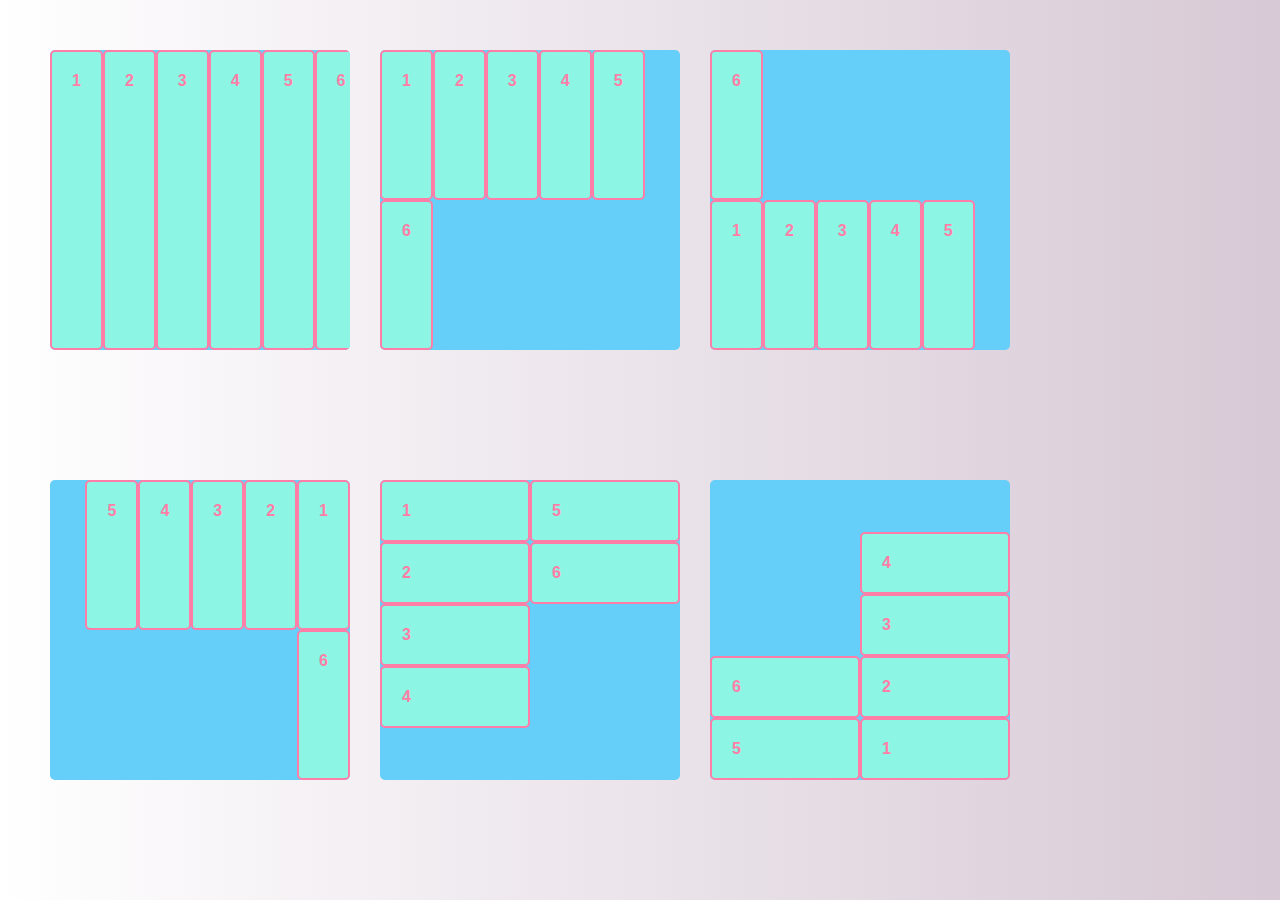
<file: 2/index.html>
<!DOCTYPE html>
<html>
<head>
    <meta charset="utf-8" />
    <title>Flexbox Wrap Samples</title>
    <link rel="stylesheet" type="text/css" media="screen" href="css/base.css" />
    <link rel="stylesheet" type="text/css" media="screen" href="css/flex-wrap.css" />
</head>
<body>
    <div class="container row no-wrap">
        <div class="item">1</div>
        <div class="item">2</div>
        <div class="item">3</div>
        <div class="item">4</div>
        <div class="item">5</div>
        <div class="item">6</div>
    </div>

    <div class="container row wrap">
        <div class="item">1</div>
        <div class="item">2</div>
        <div class="item">3</div>
        <div class="item">4</div>
        <div class="item">5</div>
        <div class="item">6</div>
    </div>

    <div class="container row wrap-reverse">
        <div class="item">1</div>
        <div class="item">2</div>
        <div class="item">3</div>
        <div class="item">4</div>
        <div class="item">5</div>
        <div class="item">6</div>
    </div>

    <div class="container row-reverse wrap">
        <div class="item">1</div>
        <div class="item">2</div>
        <div class="item">3</div>
        <div class="item">4</div>
        <div class="item">5</div>
        <div class="item">6</div>
    </div>

    <div class="container column wrap">
        <div class="item">1</div>
        <div class="item">2</div>
        <div class="item">3</div>
        <div class="item">4</div>
        <div class="item">5</div>
        <div class="item">6</div>
    </div>

    <div class="container column-reverse wrap-reverse">
        <div class="item">1</div>
        <div class="item">2</div>
        <div class="item">3</div>
        <div class="item">4</div>
        <div class="item">5</div>
        <div class="item">6</div>
    </div>
</body>
</html>
</file>
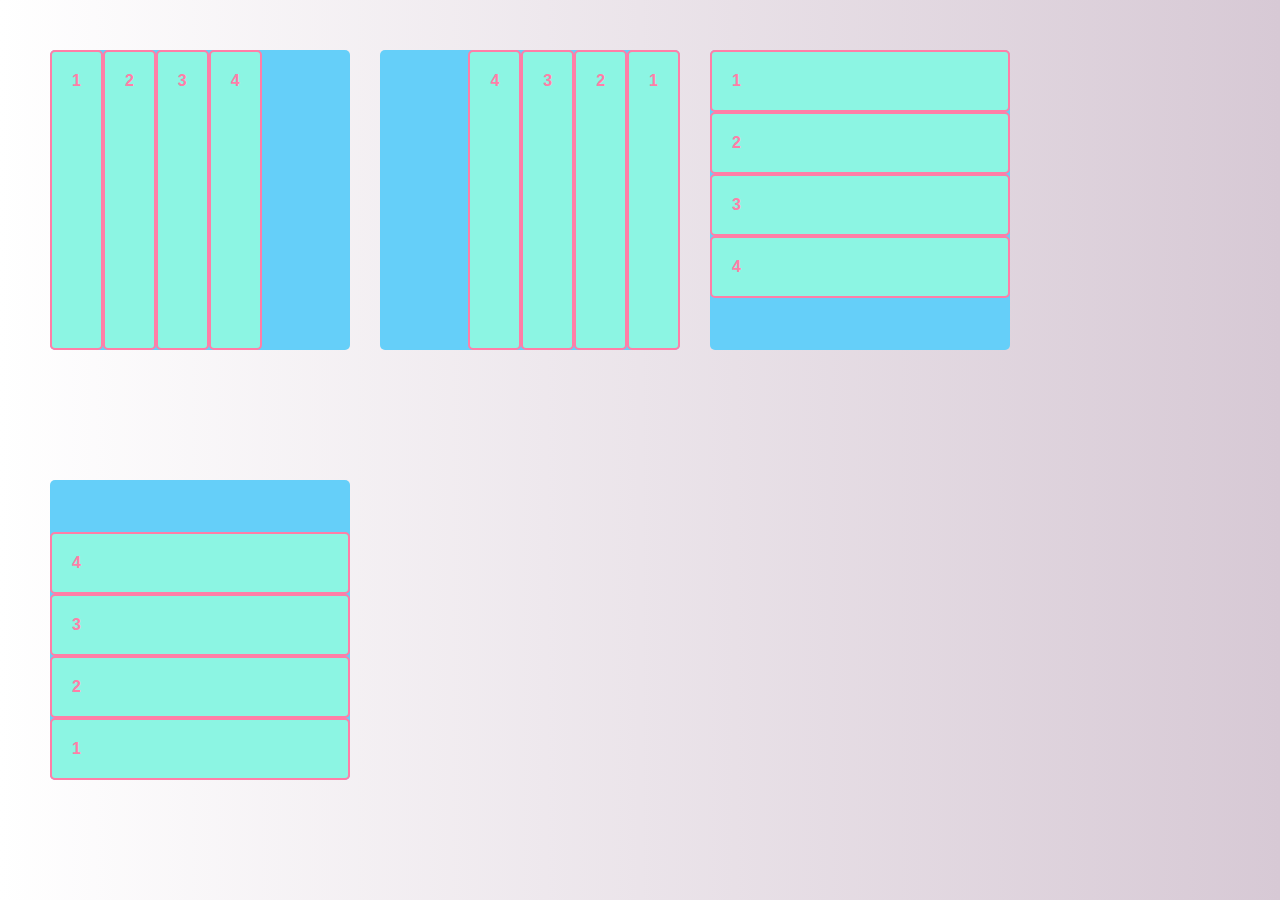
<file: 3/index.html>
<!DOCTYPE html>
<html>
<head>
    <meta charset="utf-8" />
    <title>Flexbox Direction</title>
    <link rel="stylesheet" type="text/css" media="screen" href="css/base.css" />
    <link rel="stylesheet" type="text/css" media="screen" href="css/flexbox-direction.css" />
</head>
<body>
    <div class="container row">
        <div class="item">1</div>
        <div class="item">2</div>
        <div class="item">3</div>
        <div class="item">4</div>
    </div>

    <div class="container row-reverse">
        <div class="item">1</div>
        <div class="item">2</div>
        <div class="item">3</div>
        <div class="item">4</div>
    </div>

    <div class="container column">
        <div class="item">1</div>
        <div class="item">2</div>
        <div class="item">3</div>
        <div class="item">4</div>
    </div>

    <div class="container column-reverse">
        <div class="item">1</div>
        <div class="item">2</div>
        <div class="item">3</div>
        <div class="item">4</div>
    </div>
</body>
</html>
</file>
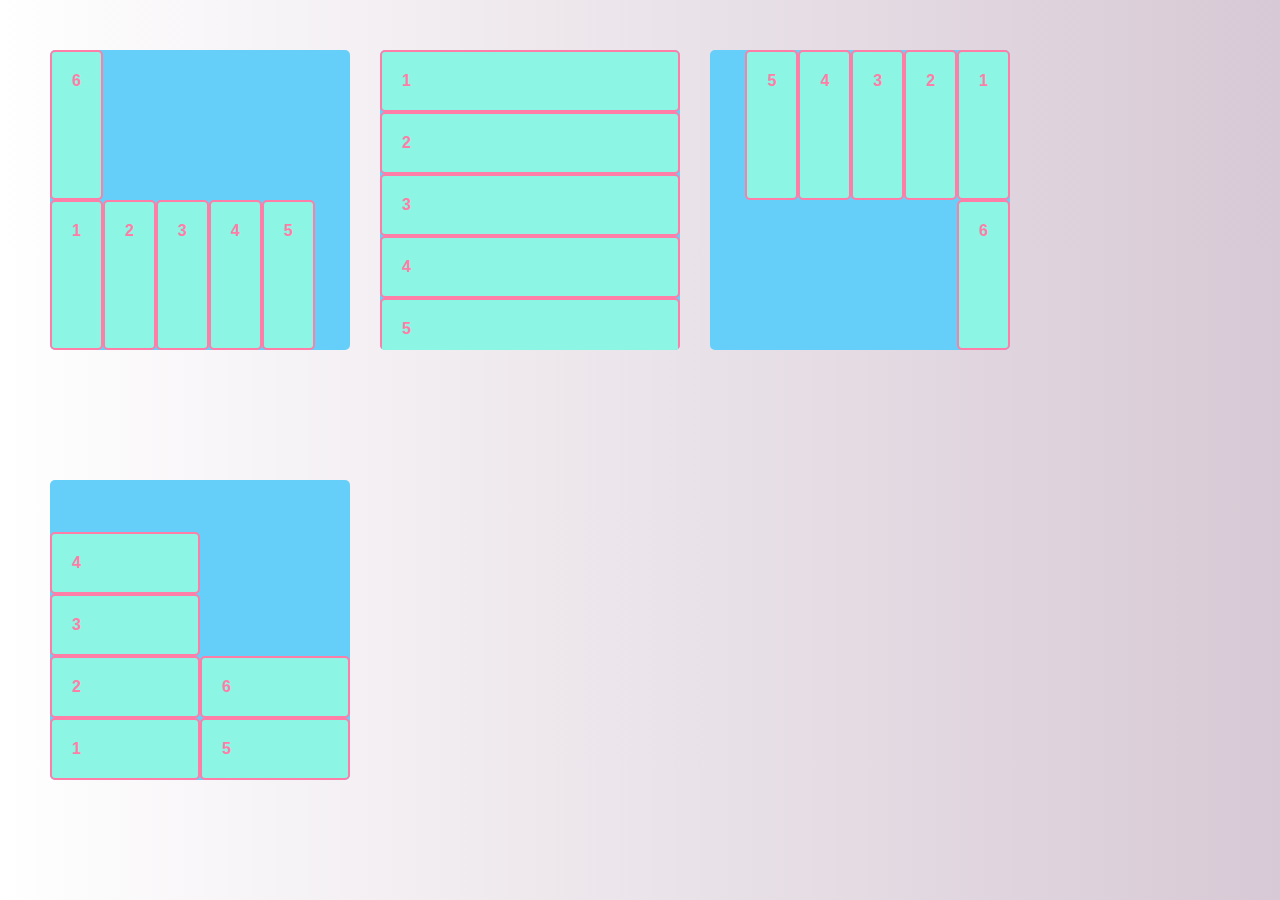
<file: 4/index.html>
<!DOCTYPE html>
<html>
<head>
    <meta charset="utf-8" />
    <title>Flex Flow Samples</title>
    <link rel="stylesheet" type="text/css" media="screen" href="css/base.css" />
    <link rel="stylesheet" type="text/css" media="screen" href="css/flex-flow.css" />
</head>
<body>
    <div class="container row-wrapreverse">
        <div class="item">1</div>
        <div class="item">2</div>
        <div class="item">3</div>
        <div class="item">4</div>
        <div class="item">5</div>
        <div class="item">6</div>
    </div>

    <div class="container column-nowrap">
        <div class="item">1</div>
        <div class="item">2</div>
        <div class="item">3</div>
        <div class="item">4</div>
        <div class="item">5</div>
        <div class="item">6</div>
    </div>

    <div class="container rowreverse-wrap">
        <div class="item">1</div>
        <div class="item">2</div>
        <div class="item">3</div>
        <div class="item">4</div>
        <div class="item">5</div>
        <div class="item">6</div>
    </div>

    <div class="container columnreverse-wrap">
        <div class="item">1</div>
        <div class="item">2</div>
        <div class="item">3</div>
        <div class="item">4</div>
        <div class="item">5</div>
        <div class="item">6</div>
    </div>
</body>
</html>
</file>
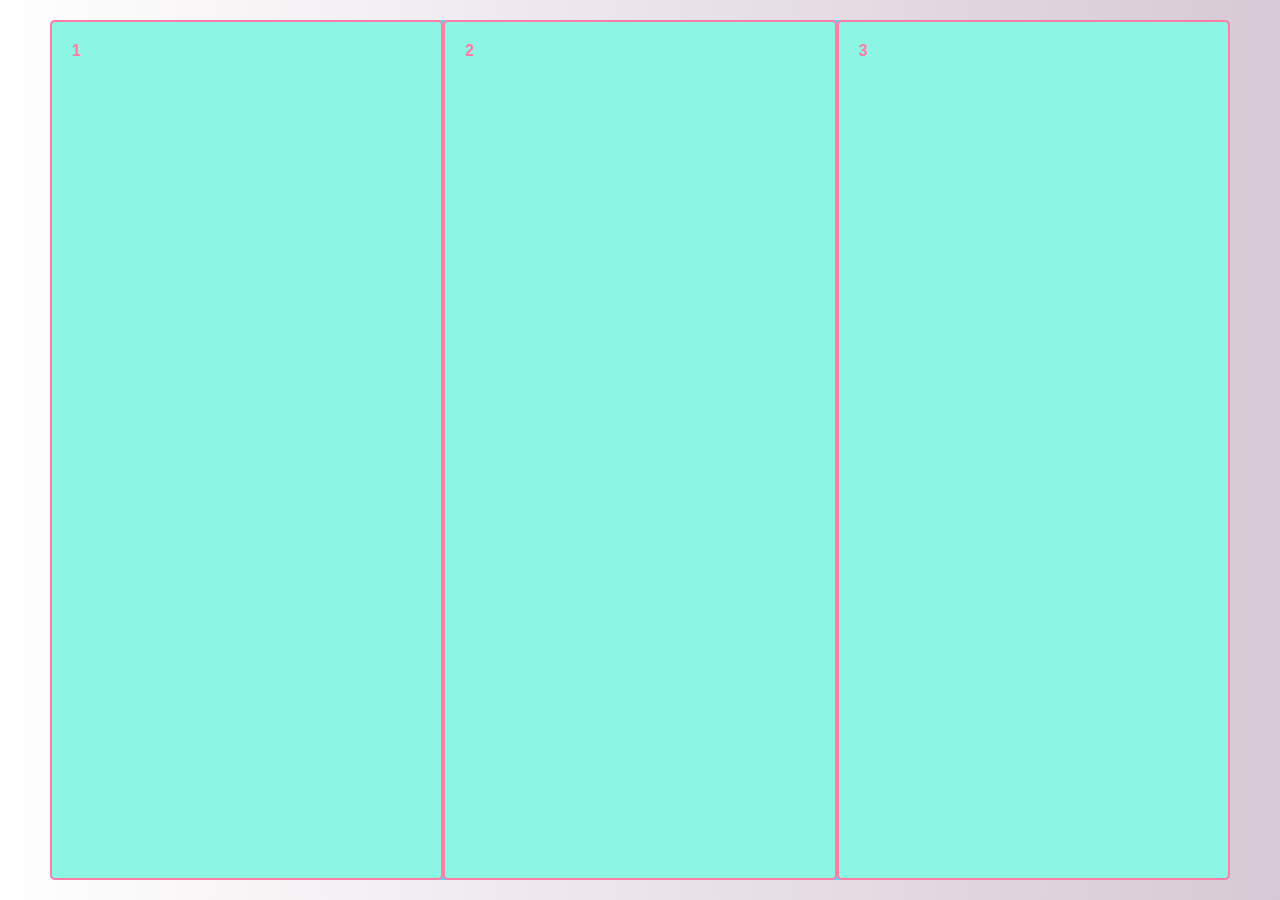
<file: 5/index.html>
<!DOCTYPE html>
<html>
<head>
    <meta charset="utf-8" />
    <title>Three Column Layout</title>
    <link rel="stylesheet" type="text/css" media="screen" href="css/base.css" />
    <link rel="stylesheet" type="text/css" media="screen" href="css/layout.css" />
</head>
<body>
    <div class="page-layout">
        <div class="column">1</div>
        <div class="column">2</div>
        <div class="column">3</div>
    </div>
</body>
</html>
</file>
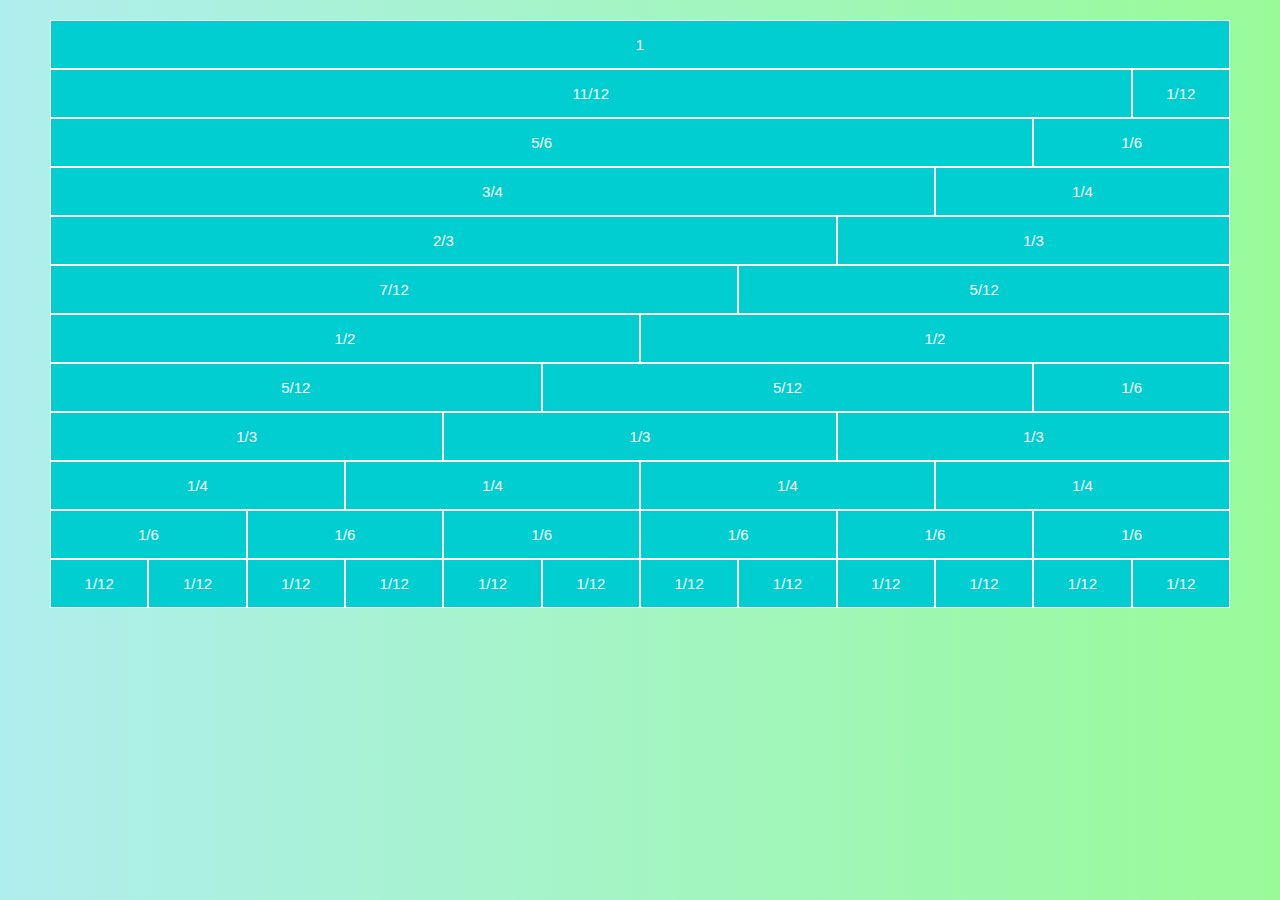
<file: Bootstrap-Grid/bootstrap-grid.html>
<!DOCTYPE html>
<html>
<head>
    <meta charset="utf-8" />
    <title>Bootstrap Grid System</title>
    <link rel="stylesheet" type="text/css" media="screen" href="css/base.css" />
    <link rel="stylesheet" type="text/css" media="screen" href="css/bootstrap-grid.css" />
    
</head>
<body>
    <div class="fluid-container">
        <div class="row">
            <div class="col-12">1</div>
        </div>
        <div class="row">
            <div class="col-11">11/12</div>
            <div class="col-1">1/12</div>
        </div>
        <div class="row">
            <div class="col-10">5/6</div>
            <div class="col-2">1/6</div>
        </div>
        <div class="row">
            <div class="col-9">3/4</div>
            <div class="col-3">1/4</div>
        </div>
        <div class="row">
            <div class="col-8">2/3</div>
            <div class="col-4">1/3</div>
        </div>
        <div class="row">
            <div class="col-7">7/12</div>
            <div class="col-5">5/12</div>
        </div>
        <div class="row">
            <div class="col-6">1/2</div>
            <div class="col-6">1/2</div>
        </div>
        <div class="row">
            <div class="col-5">5/12</div>
            <div class="col-5">5/12</div>
            <div class="col-2">1/6</div>
        </div>
        <div class="row">
            <div class="col-4">1/3</div>
            <div class="col-4">1/3</div>
            <div class="col-4">1/3</div>
        </div>
        <div class="row">
            <div class="col-3">1/4</div>
            <div class="col-3">1/4</div>
            <div class="col-3">1/4</div>
            <div class="col-3">1/4</div>
        </div>
        <div class="row">
            <div class="col-2">1/6</div>
            <div class="col-2">1/6</div>
            <div class="col-2">1/6</div>
            <div class="col-2">1/6</div>
            <div class="col-2">1/6</div>
            <div class="col-2">1/6</div>
        </div>
        <div class="row">
            <div class="col-1">1/12</div>
            <div class="col-1">1/12</div>
            <div class="col-1">1/12</div>
            <div class="col-1">1/12</div>
            <div class="col-1">1/12</div>
            <div class="col-1">1/12</div>
            <div class="col-1">1/12</div>
            <div class="col-1">1/12</div>
            <div class="col-1">1/12</div>
            <div class="col-1">1/12</div>
            <div class="col-1">1/12</div>
            <div class="col-1">1/12</div>
        </div>
    </div>
</body>
</html>
</file>
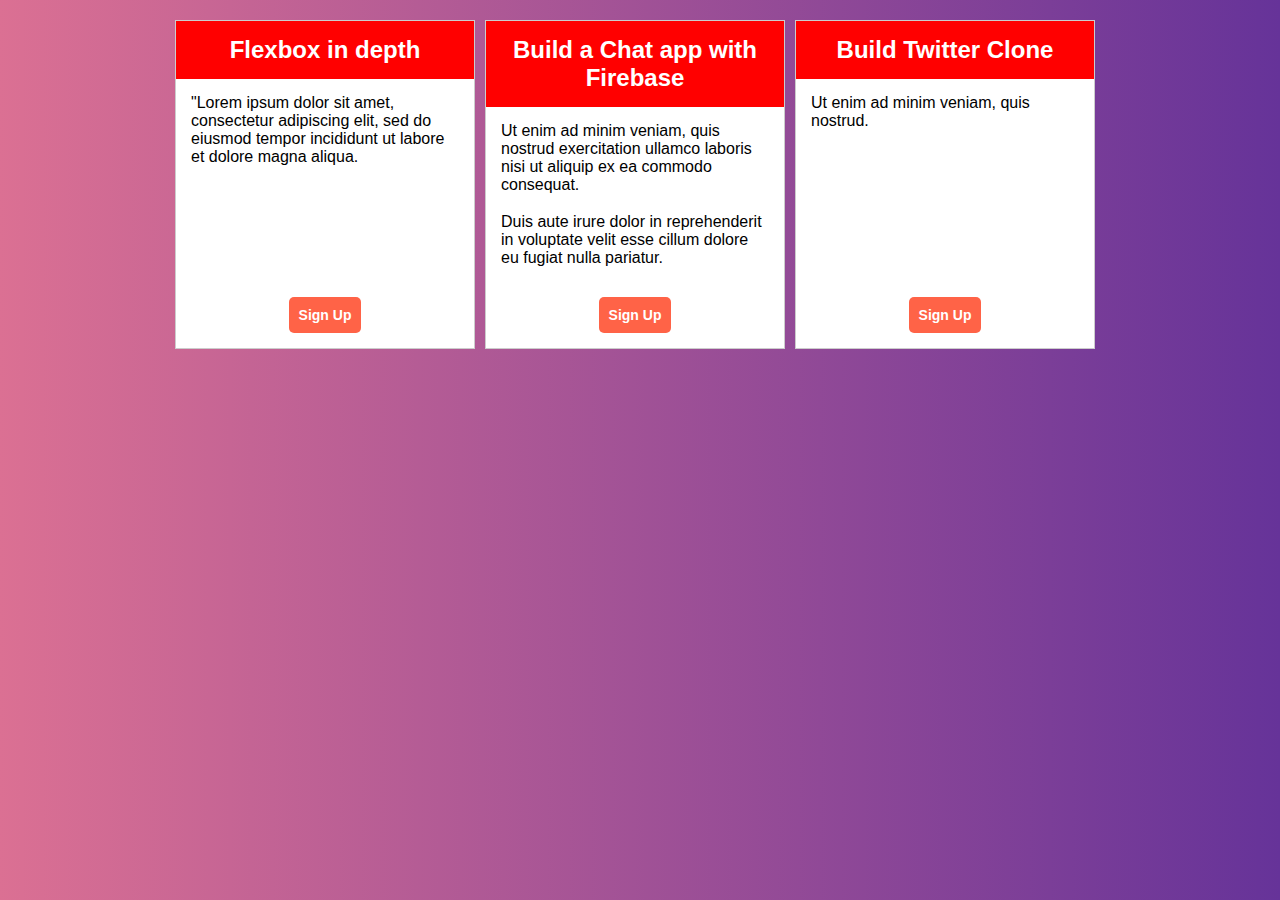
<file: Cards/cards.html>
<!DOCTYPE html>
<html>
<head>
    <meta charset="utf-8" />
    <title>Cards</title>
    <link rel="stylesheet" type="text/css" media="screen" href="css/base.css" />
    <link rel="stylesheet" type="text/css" media="screen" href="css/cards.css" />
</head>
<body>
    <div class="card-list">
        <article class="card">
            <header>
                <h2>Flexbox in depth</h2>
            </header>
            <div class="card-body">
                <p>
                    "Lorem ipsum dolor sit amet, 
                    consectetur adipiscing elit, sed do eiusmod 
                    tempor incididunt ut labore et dolore magna aliqua.
                </p>
            </div>
            <footer>
                <button>Sign Up</button>
            </footer>
        </article>
        <article class="card">
            <header>
                <h2>Build a Chat app with Firebase</h2>
            </header>
            <div class="card-body">
                <p>
                    Ut enim ad minim veniam, quis nostrud exercitation ullamco laboris nisi ut aliquip ex ea commodo consequat.
                </p>
                <p> 
                    Duis aute irure dolor in reprehenderit in voluptate velit esse cillum dolore eu fugiat nulla pariatur.
                </p>
            </div>
            <footer>
                <button>Sign Up</button>
            </footer>
        </article>
        <article class="card">
            <header>
                <h2>Build Twitter Clone</h2>
            </header>
            <div class="card-body">
                <p>
                    Ut enim ad minim veniam, quis nostrud.
                </p>
            </div>
            <footer>
                <button>Sign Up</button>
            </footer>
        </article>
    </div>
</body>
</html>
</file>
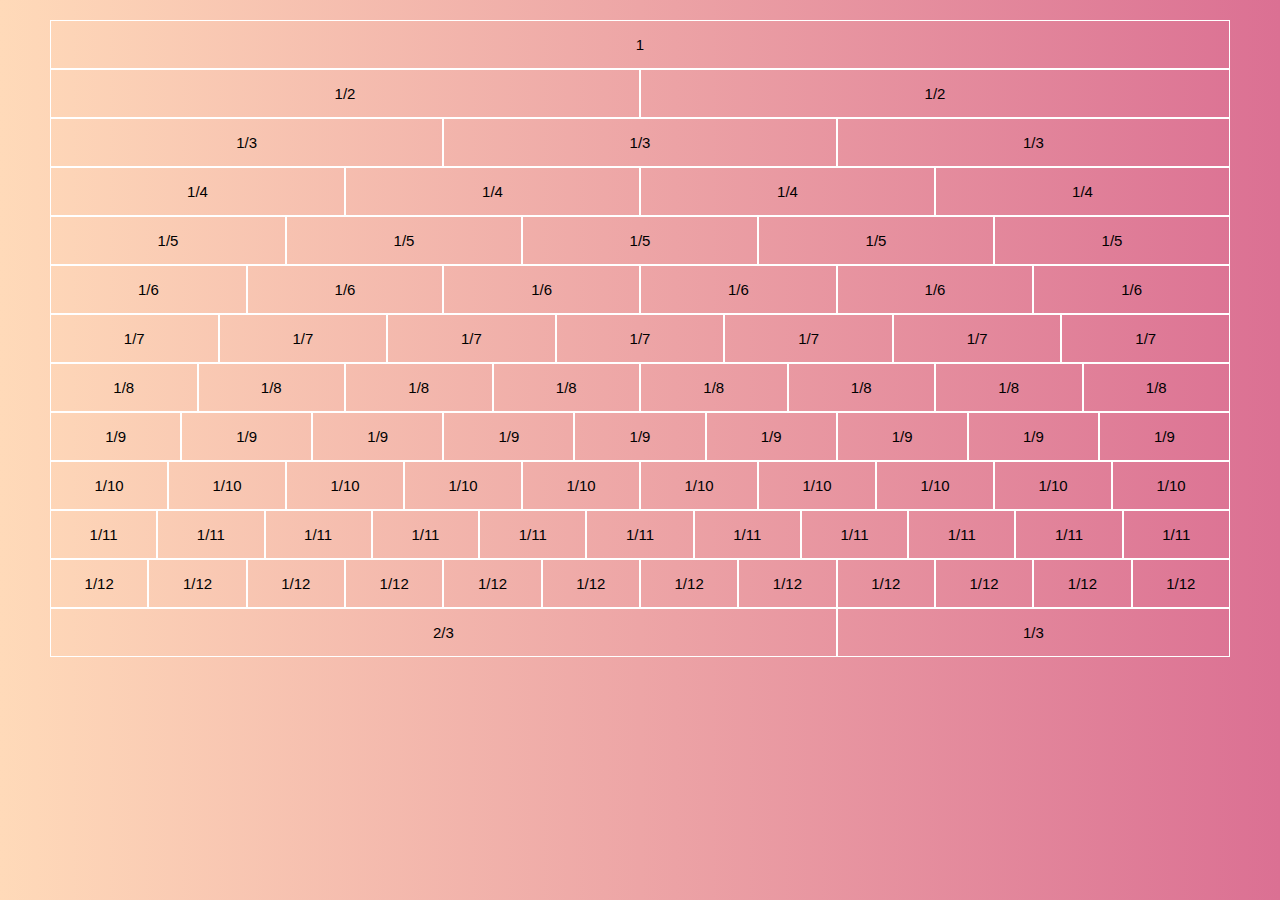
<file: Enhanced-Grid/enhanced-grid.html>
<!DOCTYPE html>
<html>

<head>
    <meta charset="utf-8" />
    <title>Grid System (Enhanced)</title>
    <link rel="stylesheet" type="text/css" media="screen" href="css/base.css" />
    <link rel="stylesheet" type="text/css" media="screen" href="css/enhanced-grid.css" />
</head>

<body>
    <div class="fluid-container">
        <div class="row">
            <div>1</div>
        </div>
        <div class="row">
            <div>1/2</div>
            <div>1/2</div>
        </div>
        <div class="row">
            <div>1/3</div>
            <div>1/3</div>
            <div>1/3</div>
        </div>
        <div class="row">
            <div>1/4</div>
            <div>1/4</div>
            <div>1/4</div>
            <div>1/4</div>
        </div>
        <div class="row">
            <div>1/5</div>
            <div>1/5</div>
            <div>1/5</div>
            <div>1/5</div>
            <div>1/5</div>
        </div>
        <div class="row">
            <div>1/6</div>
            <div>1/6</div>
            <div>1/6</div>
            <div>1/6</div>
            <div>1/6</div>
            <div>1/6</div>
        </div>
        <div class="row">
            <div>1/7</div>
            <div>1/7</div>
            <div>1/7</div>
            <div>1/7</div>
            <div>1/7</div>
            <div>1/7</div>
            <div>1/7</div>
        </div>
        <div class="row">
            <div>1/8</div>
            <div>1/8</div>
            <div>1/8</div>
            <div>1/8</div>
            <div>1/8</div>
            <div>1/8</div>
            <div>1/8</div>
            <div>1/8</div>
        </div>
        <div class="row">
            <div>1/9</div>
            <div>1/9</div>
            <div>1/9</div>
            <div>1/9</div>
            <div>1/9</div>
            <div>1/9</div>
            <div>1/9</div>
            <div>1/9</div>
            <div>1/9</div>
        </div>
        <div class="row">
            <div>1/10</div>
            <div>1/10</div>
            <div>1/10</div>
            <div>1/10</div>
            <div>1/10</div>
            <div>1/10</div>
            <div>1/10</div>
            <div>1/10</div>
            <div>1/10</div>
            <div>1/10</div>
        </div>
        <div class="row">
            <div>1/11</div>
            <div>1/11</div>
            <div>1/11</div>
            <div>1/11</div>
            <div>1/11</div>
            <div>1/11</div>
            <div>1/11</div>
            <div>1/11</div>
            <div>1/11</div>
            <div>1/11</div>
            <div>1/11</div>
        </div>
        <div class="row">
            <div>1/12</div>
            <div>1/12</div>
            <div>1/12</div>
            <div>1/12</div>
            <div>1/12</div>
            <div>1/12</div>
            <div>1/12</div>
            <div>1/12</div>
            <div>1/12</div>
            <div>1/12</div>
            <div>1/12</div>
            <div>1/12</div>
        </div>
        <div class="row">
            <div>2/3</div>
            <div class="col-4">1/3</div>
        </div>
    </div>
</body>
</html>
</file>
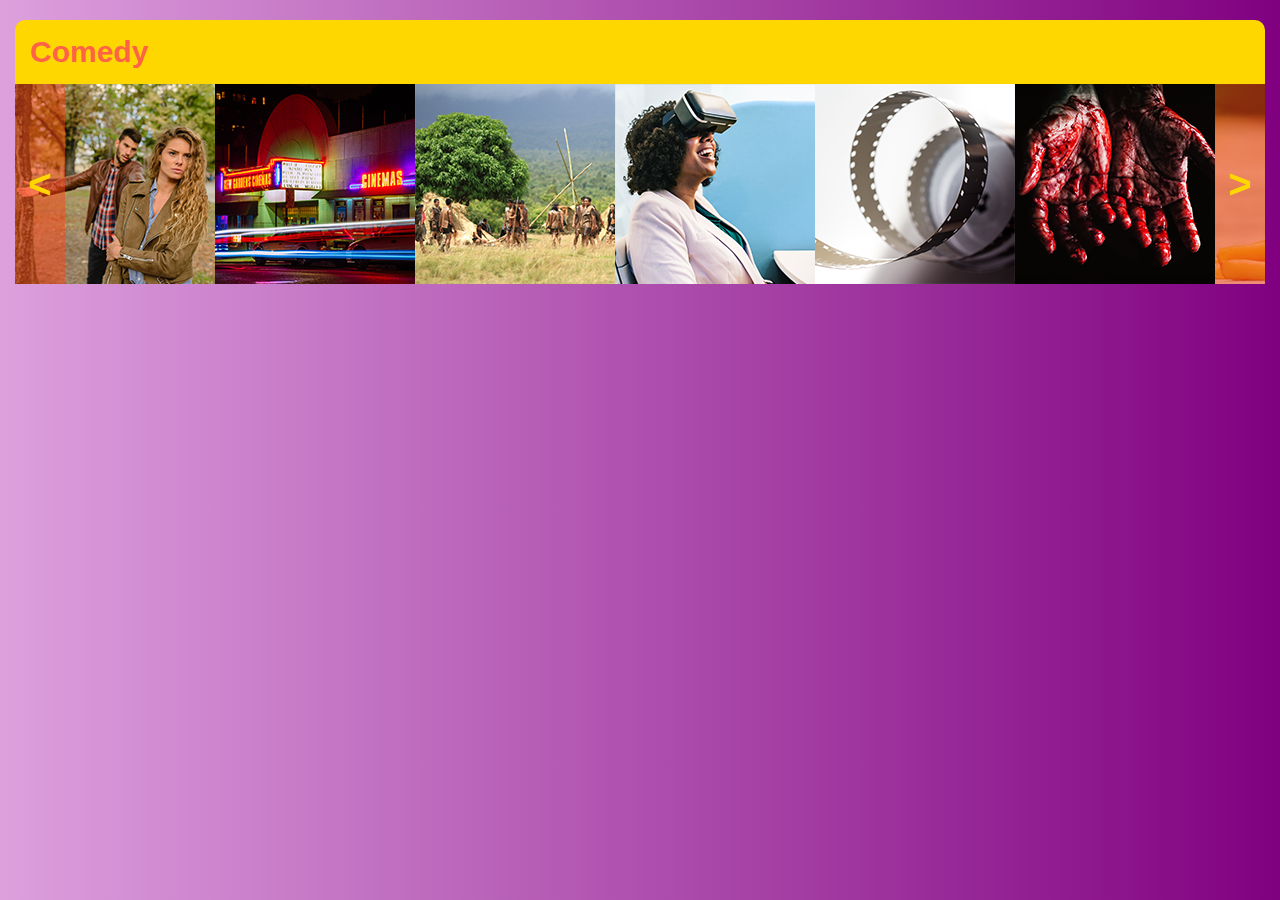
<file: Gallery/gallery.html>
<!DOCTYPE html>
<html>
<head>
    <meta charset="utf-8" />
    <title>Netflix Video Gallery</title>
    <link rel="stylesheet" type="text/css" media="screen" href="css/base.css" />
    <link rel="stylesheet" type="text/css" media="screen" href="css/gallery.css" />
</head>
<body>
    <div class="gallery-list">
        <section class="gallery">
            <header>Comedy</header>
            <div class="gallery-row">
                <div class="arrows">
                    <div class="arrow">&lt;</div>
                    <div class="arrow">&gt;</div>
                </div>
                <ul>
                    <li>
                        <a href="#">
                            <img src="images/argument.png" alt="The Argument" />
                        </a>
                    </li>
                    <li>
                        <a href="#">
                            <img src="images/cinema.png" alt="Cinema" />
                        </a>
                    </li>
                    <li>
                        <a href="#">
                            <img src="images/zulu.png" alt="Zulu" />
                        </a>
                    </li>
                    <li>
                        <a href="#">
                            <img src="images/vr.png" alt="VR" />
                        </a>
                    </li>
                    <li>
                        <a href="#">
                            <img src="images/movie-strip.png" alt="Movie Strip" />
                        </a>
                    </li>
                    <li>
                        <a href="#">
                            <img src="images/creepy.png" alt="Creepy" />
                        </a>
                    </li>
                    <li>
                        <a href="#">
                            <img src="images/potato.png" alt="Potato" />
                        </a>
                    </li>
                    <li>
                        <a href="#">
                            <img src="images/boxing.png" alt="Boxing" />
                        </a>
                    </li>
                    <li>
                        <a href="#">
                            <img src="images/gang.png" alt="Gang" />
                        </a>
                    </li>
                    <li>
                        <a href="#">
                            <img src="images/motorbike.png" alt="Motorbike" />
                        </a>
                    </li>
                </ul>
            </div>
        </section>
    </div>
</body>
</html>
</file>
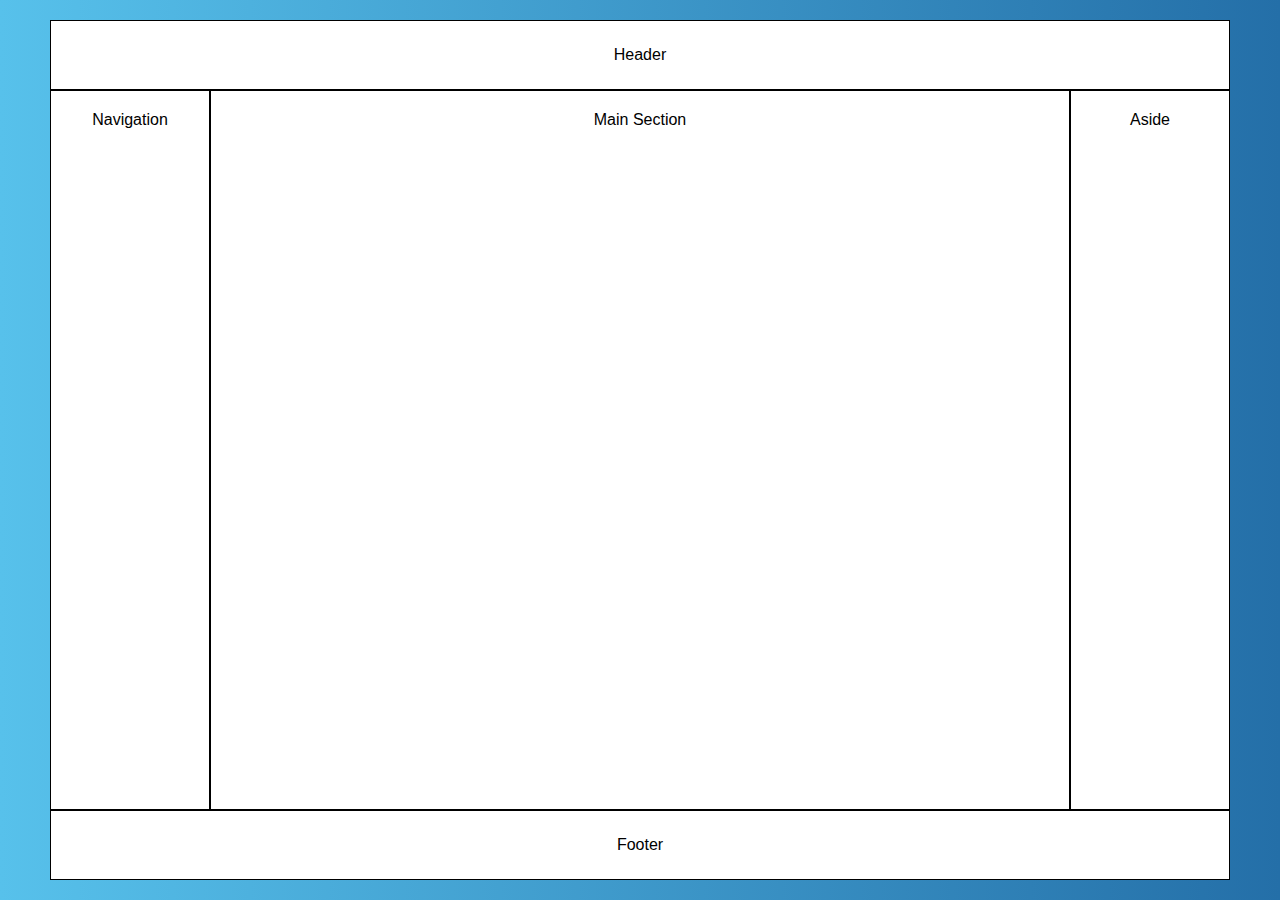
<file: Holy-Grail/holy-grail.html>
<!DOCTYPE html>
<html>
<head>
    <meta charset="utf-8" />
    <title>Holy Grail</title>
    <link rel="stylesheet" type="text/css" media="screen" href="css/base.css" />
    <link rel="stylesheet" type="text/css" media="screen" href="css/holy-grail.css" />
</head>
<body>
    <div id="holygrail-container">
        <header>Header</header>
        <main>
            <nav>Navigation</nav>
            <section>Main Section</section>
            <aside>Aside</aside>
        </main>
        <footer>Footer</footer>
    </div>
</body>
</html>
</file>
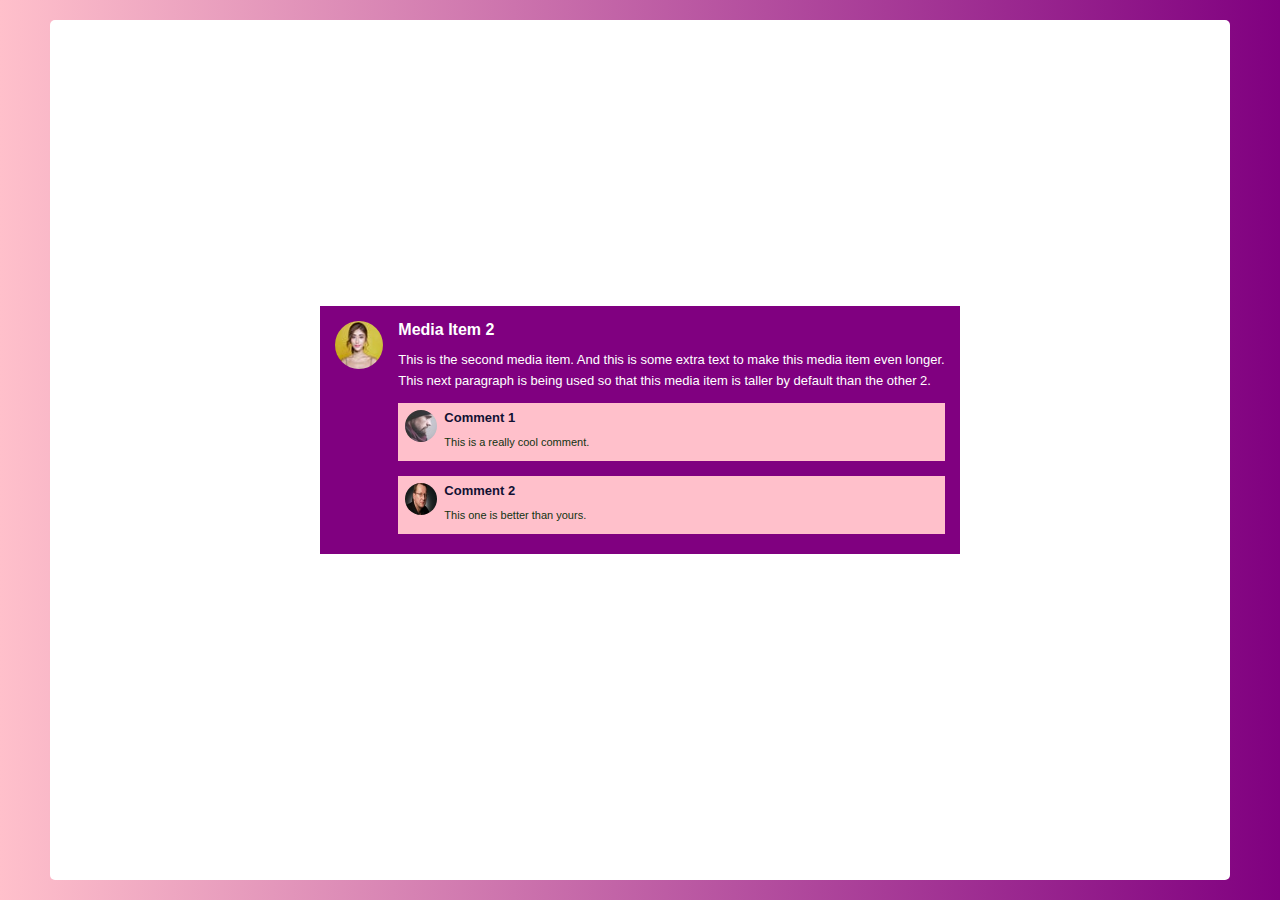
<file: Media-Objects/media-objects.html>
<!DOCTYPE html>
<html>
<head>
    <meta charset="utf-8" />
    <title>Media Objects</title>
    <link rel="stylesheet" type="text/css" media="screen" href="css/base.css" />
    <link rel="stylesheet" type="text/css" media="screen" href="css/media-objects.css" />
</head>
<body>
    <div class="container">
        <div class="media">
            <img src="images/profiles/kim.jpeg" alt="Kim" />
            <section>
                <h2>Media Item 2</h2>
                <p>
                    This is the second media item. And this is some extra text to make this media item even longer.
                </p>
                <p>
                    This next paragraph is being used so that this media item is taller by default than the other 2.
                </p>
                <div class="comment">
                    <img src="images/profiles/jacob.png" alt="Kim" />
                    <section>
                        <h3>Comment 1</h3>
                        <p>
                            This is a really cool comment.
                        </p>
                    </section>
                </div>
                <div class="comment">
                    <img src="images/profiles/john.jpeg" alt="Kim" />
                    <section>
                        <h3>Comment 2</h3>
                        <p>
                            This one is better than yours.
                        </p>
                    </section>
                </div>
            </section>
        </div>
    </div>
</div>
</body>
</html>
</file>
<file: 2/css/base.css>
* {
    margin: 0;
    padding: 0;
}

html {
    font-family: Arial, Helvetica, sans-serif;
    font-size: 10px;
    background: linear-gradient(to right, #FFFFFF 0%, #D7C9D5 100%);
    height: 100%;
}

body {
    display: flex;
    flex-wrap: wrap;
    height: 100%;
    box-sizing: border-box;
    padding: 20px 50px;
}

.container {
    overflow: hidden;
    display: flex;
    width: 300px;
    height: 300px;
    background: #65CFF9;
    margin-top: 30px;
    margin-right: 30px;
    border-radius: 5px;
}

.item {
    font-weight: bold;
    font-size: 1.6rem;
    padding: 20px;
    border-radius: 5px;
    background: #8CF5E3;
    color: #FF7EA7;
    border: 2px solid #FF7EA7;
}

.row {
    flex-direction: row;
}

.row-reverse {
    flex-direction: row-reverse;
}

.column {
    flex-direction: column;
}

.column-reverse {
    flex-direction: column-reverse;
}
</file>
<file: 2/css/flex-wrap.css>
.wrap  {
    flex-wrap: wrap;
}

.wrap-reverse {
    flex-wrap: wrap-reverse; 
}

.container .row .no-wrap {
    flex-flow: row-reverse wrap;
}
</file>
<file: 3/css/base.css>
* {
    margin: 0;
    padding: 0;
}

html {
    font-family: Arial, Helvetica, sans-serif;
    font-size: 10px;
    background: linear-gradient(to right, #FFFFFF 0%, #D7C9D5 100%);
    height: 100%;
}

body {
    height: 100%;
    box-sizing: border-box;
    padding: 20px 50px;
    display: flex;
    flex-wrap: wrap;
}

.container {
    display: flex;
    width: 300px;
    height: 300px;
    background: #65CFF9;
    margin-top: 30px;
    margin-right: 30px;
    border-radius: 5px;
}

.item {
    font-weight: bold;
    font-size: 1.6rem;
    padding: 20px;
    border-radius: 5px;
    background: #8CF5E3;
    color: #FF7EA7;
    border: 2px solid #FF7EA7;
}
</file>
<file: 3/css/flexbox-direction.css>
.row {
    flex-direction: row;
}

.row-reverse {
    flex-direction: row-reverse;
}

.column {
    flex-direction: column;
}

.column-reverse {
    flex-direction: column-reverse;
}
</file>
<file: 4/css/base.css>
* {
    margin: 0;
    padding: 0;
}

html {
    font-family: Arial, Helvetica, sans-serif;
    font-size: 10px;
    background: linear-gradient(to right, #FFFFFF 0%, #D7C9D5 100%);
    height: 100%;
}

body {
    height: 100%;
    box-sizing: border-box;
    padding: 20px 50px;
    display: flex;
    flex-wrap: wrap;
}

.container {
    background: #65CFF9;
    margin-top: 30px;
    margin-right: 30px;
    border-radius: 5px;
    overflow-x: hidden;
    overflow-y: hidden;
    display: flex;
    width: 300px;
    height: 300px;
}

.item {
    font-weight: bold;
    font-size: 1.6rem;
    padding: 20px;
    border-radius: 5px;
    background: #8CF5E3;
    color: #FF7EA7;
    border: 2px solid #FF7EA7;
}
</file>
<file: 4/css/flex-flow.css>
.row-wrapreverse {
    flex-flow: row wrap-reverse;
    
}

.column-nowrap {
    flex-flow: column nowrap;
}

.rowreverse-wrap {
    flex-flow:  row-reverse wrap;
}

.columnreverse-wrap {
    flex-flow: column-reverse wrap;
}
</file>
<file: 5/css/base.css>
* {
    margin: 0;
    padding: 0;
}

html {
    font-family: Arial, Helvetica, sans-serif;
    font-size: 10px;
    background: linear-gradient(to right, #FFFFFF 0%, #D7C9D5 100%);
}

html, body, .page-layout {
    height: 100%;
}

body {
    height: 100%;
    box-sizing: border-box;
    padding: 20px 50px;
}

.page-layout {
    background: #65CFF9;
    border-radius: 5px;
}

.column {
    font-weight: bold;
    font-size: 1.6rem;
    padding: 20px;
    border-radius: 5px;
    background: #8CF5E3;
    color: #FF7EA7;
    border: 2px solid #FF7EA7;
}
</file>
<file: 5/css/layout.css>
.page-layout {
    display: flex;
}

.column {
    box-sizing: border-box;
    flex-basis: auto;
    flex-direction: row;
    width: 33.333333%;
    float: left;
}

.page-layout::after {
    display: block;
    content: '';
    clear: both;
}
</file>
<file: Bootstrap-Grid/css/base.css>
* {
    margin: 0;
    padding: 0;
}

html {
    font-family: Arial, Helvetica, sans-serif;
    font-size: 10px;
    background: linear-gradient(to right, paleturquoise 0%, palegreen 100%);
    height: 100%;
}

body {
    height: 100%;
    box-sizing: border-box;
    padding: 20px 50px;
    font-size: 1.5rem;
}

.fluid-container {
    padding: 0 1em;
}

.row {
    margin: 0 -1em;
    box-sizing: border-box;
}

.col-1,
.col-2,
.col-3,
.col-4,
.col-5,
.col-6,
.col-7,
.col-8,
.col-9,
.col-10,
.col-11,
.col-12 {
    background: darkturquoise;
    color: #FFF;
    padding: 1em;
    flex: 0 0 auto;
    box-sizing: border-box;
    border: 1px solid #FFF;
    text-align: center;
}
</file>
<file: Cards/css/base.css>
* {
    margin: 0;
    padding: 0;
}

html {
    font-family: Arial, Helvetica, sans-serif;
    font-size: 10px;
    background: linear-gradient(to right, palevioletred 0%,rebeccapurple 100%);
    height: 100%;
}

body {
    height: 100%;
    box-sizing: border-box;
    padding: 20px 50px;
    font-size: 1.4rem;
}

.card {
    font-size: 1.6rem;
    background: #FFF;
    border: 1px solid #CCC;
    margin-right: 10px;
    margin-bottom: 10px;
}

.card > header {
    background: red;
    color: #FFF;
    padding: 15px;
    text-align: center;
}

.card > .card-body, .card > footer {
    padding: 15px;
}

.card > footer > button {
    background: tomato;
    color: #FFF;
    font-size: 1.4rem;
    padding: 10px;
    font-weight: bold;
    border: 0;
    border-radius: 5px;
}

.card p {
    margin-bottom: 1.2em;
}

.card p:last-of-type {
    margin-bottom: 0;
}
</file>
<file: Cards/css/cards.css>
* {
    box-sizing: border-box;
}

/*
.card-list {
    width: 990px;
    margin: 0 auto;
}

.card {
    display: inline-block;
    width: 300px;
    height: 332px;
    vertical-align: top;
    position: relative;
}

.card > footer {
    position: absolute;
    bottom: 0;
    left: 0;
    right: 0;
}

.card > footer > button {
    display: block;
    margin: 0 auto;
}
*/

.card-list {
    display: flex;
    flex-flow: row wrap;
    justify-content: center;
}

.card {
    display: flex;
    flex-flow: column nowrap;
    flex: 0 0 300px;
}

.card-body {
    flex:  1 0 0%;
}

.card > footer {
    display: flex;
    justify-content: center;
}
</file>
<file: Enhanced-Grid/css/base.css>
* {
    margin: 0;
    padding: 0;
}

html {
    font-family: Arial, Helvetica, sans-serif;
    font-size: 10px;
    background: linear-gradient(to right, peachpuff 0%,palevioletred 100%);
    height: 100%;
}

body {
    height: 100%;
    box-sizing: border-box;
    padding: 20px 50px;
    font-size: 1.5rem;
}

.fluid-container {
    padding: 0 1em;
}

.row {
    margin: 0 -1em;
    box-sizing: border-box;
}

.row > * {
    background: transparent;
    color: #000;
    padding: 1em;
    box-sizing: border-box;
    border: 1px solid #FFF;
    text-align: center;
}
</file>
<file: Enhanced-Grid/css/enhanced-grid.css>
.row {
    display: flex;
    flex-wrap: wrap;
}

.row > * {
    flex: 1 0 0%;
}

.col-1,
.col-2,
.col-3,
.col-4,
.col-5,
.col-6,
.col-7,
.col-8,
.col-9,
.col-10,
.col-11,
.col-12 {
    flex: 0 0 0%;
}

.col-1 {
    flex: 0 0 8.333333333333334%;
}

.col-2 {
    flex: 0 0 16.666666666666668%;
}

.col-3 {
    flex: 0 0 25%;
}

.col-4 {
    flex: 0 0 33.333333333333336%;
}

.col-5 {
    flex: 0 0 41.66666666666667%;
}

.col-6 {
    flex: 0 0 50%;
}

.col-7 {
    flex: 0 0 58.333333333333336%;
}

.col-8 {
    flex: 0 0 66.66666666666667%;
}

.col-9 {
    flex: 0 0 75%;
}

.col-10 {
    flex: 0 0 83.33333333333334%;
}

.col-11 {
    flex: 0 0 91.66666666666667%;
}

.col-12 {
    flex: 0 0 100%;
}
</file>
<file: Gallery/css/base.css>
* {
    margin: 0;
    padding: 0;
    box-sizing: border-box;
}

html {
    font-family: Arial, Helvetica, sans-serif;
    font-size: 10px;
    background: linear-gradient(to right, plum 0%, purple 100%);
    height: 100%;
}

body {
    height: 100%;
    padding: 20px 50px;
    padding-left: 0;
    padding-right: 0;
}

.gallery {
    margin: 0 15px;
    border-radius: 10px 10px 0 0;
    background: gold;
    margin-bottom: 20px;
    color: tomato;
}

.gallery header {
    border-radius: 10px 10px 0 0;
    padding: 15px;
    font-size: 3rem;
    font-weight: bold;
}

.gallery .gallery-row {
    position: relative;
    height: 200px;
}

.gallery .arrows {
    position: absolute;
    width: 100%;
    height: 200px;
}

.gallery .arrow {
    cursor: pointer;
    font-weight: bold;
    font-size: 4rem;
    color: gold;
    background: rgba(255, 69, 22, 0.5);
}

.gallery ul {
    list-style: none;
}

.gallery img {
    width: 200px;
    height: 200px;
}
</file>
<file: Gallery/css/gallery.css>
/**
.gallery .arrow {
    padding: 0 20px;
    height: 100%;
    line-height: 200px;
}

.gallery .arrow:first-of-type{
float: left;
}
.gallery .arrow:last-of-type{
    float: right;
}

.gallery .arrow::after {
    display: block;
    content: '';
    clear: both;
}

.gallery .gallery-row {
    overflow-x: hidden;
}

.gallery ul {
    display: block;
    width: 100000px;
}

.gallery li {
    float: left;
}

.gallery ul::after {
    display: block;
    content: '';
    clear: both;
}
*/

.gallery .arrows {
    display: flex;
    justify-content: space-between;
}
.gallery .arrow {
    display: flex;
    justify-content: center;
    align-items: center;
   flex: 0 0 50px;
}

.gallery ul {
    display: flex;
    overflow-x: hidden;
}
</file>
<file: Holy-Grail/css/base.css>
* {
    margin: 0;
    padding: 0;
}

html {
    font-family: Arial, Helvetica, sans-serif;
    font-size: 10px;
    background: linear-gradient(to right, #57c1eb 0%,#246fa8 100%);
    height: 100%;
}

body {
    height: 100%;
    box-sizing: border-box;
    padding: 20px 50px;
    font-size: 1.6rem;
}

#holygrail-container {
    background: #FFF;
    height: 100%;
    min-width: 400px;
    min-height: 270px;
}

header, footer, nav, aside, section {
    padding: 20px;
    border: 1px solid #000;
}
</file>
<file: Holy-Grail/css/holy-grail.css>
* {
    flex: 0 0 0%;
    box-sizing: border-box;
}

#holygrail-container {
    display: flex;
    flex-direction: column;
}

main {
    display: flex;
    flex: 1 1 0%;
}

header, footer {
    flex: 0 0 70px;
    align-items: center;
}

nav, aside {
    flex: 0 0 160px;
}

main > section {
    flex: 1 1 0%;
}

header, footer, nav, aside, main > section {
    display: flex;
    justify-content: center;
}
</file>
<file: Media-Objects/css/base.css>
* {
    margin: 0;
    padding: 0;
}

html {
    font-family: Arial, Helvetica, sans-serif;
    font-size: 10px;
    background: linear-gradient(to right, pink 0%, purple 100%);
    height: 100%;
}

body {
    height: 100%;
    box-sizing: border-box;
    padding: 20px 50px;
}

body {
    font-size: 1.6rem;
}

.container {
    background: #FFF;
    border-radius: 5px;
    margin: 0;
    height: 100%;
    padding: 50px;
    box-sizing: border-box;
    display: flex;
    align-items: center;
    justify-content: center;
}

.media {
    flex: none;
    background: purple;
    color: #FFF;
    padding: 15px;
    margin-bottom: 40px;
    box-sizing: border-box;
}

.media .comment {
    background: pink;
    padding: 7px;
    color: #131;
    margin-top: 15px;
    margin-bottom: 5px;
}

.media img {
    border-radius: 100%;
    width: 48px;
    height: 48px;
}

.media .comment img {
    width: 32px;
    height: 32px;
}

.media h2 {
    font-size: 1.6rem;
    margin-bottom: 1.3rem;
    color: #FFF;
}

.media .comment h3 {
    font-size: 1.3rem;
    margin-bottom: 1.1rem;
    color: #113;
}

.media section {
    font-size: 1.3rem;
}

.media section p {
    margin-bottom: 0.6rem;
}

.media .comment section {
    font-size: 1.1rem;
}
</file>
<file: Media-Objects/css/media-objects.css>
/**
.media {
    position: relative;
}

.media img {
   position: absolute;
}

.media section {
    padding-left: 65px;
}

.comment section {
    padding-left: 40px;
}

.media::after, .comment::after {
    display: block;
    content: '';
    clear: both;
}
*/

.media, .comment {
    display: flex;
}

.media section {
    padding-left: 15px;
}

.comment section {
    padding-left: 7px;
}
</file>
